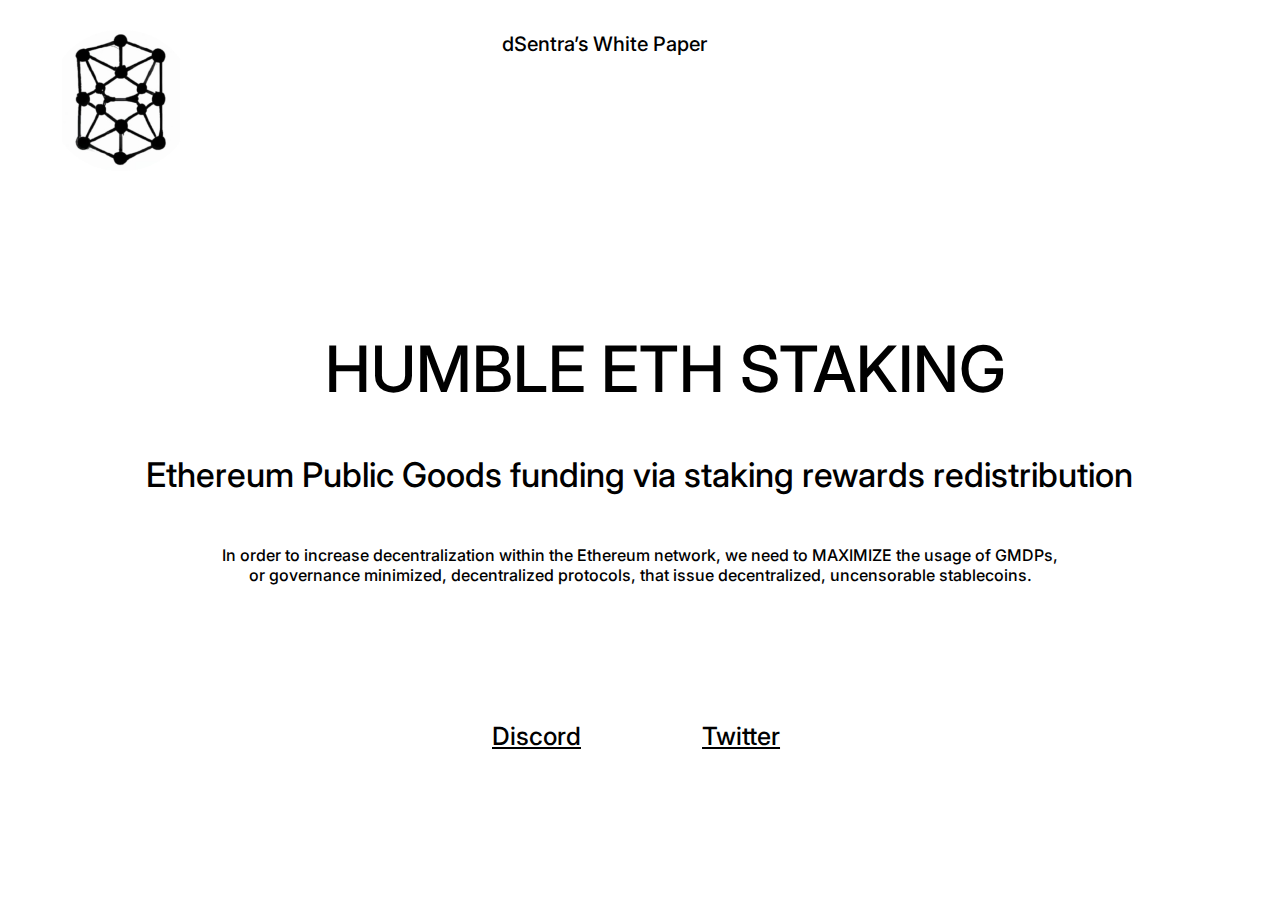
<file: index.html>
<!DOCTYPE html>
<html>
<head>
  	<meta charset="utf-8">
  	<meta name="viewport" content="initial-scale=1, width=device-width">
  	
  	<link rel="stylesheet" href="./global.css" />
  	<link rel="stylesheet"  href="./index.css" />
  	<link rel="stylesheet" href="https://fonts.googleapis.com/css2?family=Inter:wght@500&display=swap" />

</head>
<body>
  	
  	<div class="macbook-pro-14-2">
    		<div class="white-paper">
      			<div class="dsentras-white-paper">dSentra’s White Paper</div>
    		</div>
			<div class="humble-eth-staking">HUMBLE ETH STAKING</div>
    		<div class="ethereum-public-goods">Ethereum Public Goods funding via staking rewards redistribution</div>
    		<div class="in-order-to-container">
      			<span class="in-order-to-container1">
        				<p class="in-order-to">In order to increase decentralization within the Ethereum network, we need to MAXIMIZE the usage of GMDPs,</p>
        				<p class="in-order-to">or governance minimized, decentralized protocols, that issue decentralized, uncensorable stablecoins.</p>
      			</span>
    		</div>
    		<div class="component-1">
      			<a class="discord" href="https://discord.com/invite/4FnrHx8t" target="_blank">Discord</a>
      			<a class="twitter" href="https://twitter.com/foundation_rai" target="_blank">Twitter</a>
    		</div>
    		<img class="eq3zmnuk-400x400-1-icon" alt="" src="Eq3ZMnUk_400x400 1.png">
    		
  	</div>  	
</body>
</html>
</file>
<file: global.css>
body {
    margin: 0;
    line-height: normal;
}


:root {
    
    /* fonts */
    --font-inter: Inter;
    
    /* font sizes */
    --font-size-6xl: 1.56rem;
    
    /* Colors */
    --color-white: #fff;
    
}
</file>
<file: index.css>
.dsentras-white-paper {
    position: relative;
    font-weight: 500;
}
.white-paper {
    position: absolute;
    top: 2rem;
    left: calc(50% - 144px);
    width: 13.19rem;
    display: flex;
    flex-direction: row;
    align-items: flex-start;
    justify-content: flex-end;
    text-align: right;
}
.ethereum-public-goods {
    position: absolute;
    top: 28.38rem;
    left: calc(50% - 548px);
    font-size: 2.13rem;
    font-weight: 500;
    display: flex;
    align-items: center; 
    justify-content: center;
    width: 68.44rem;
}
.in-order-to {
    margin: 0;
}
.in-order-to-container1 {
    line-break: anywhere;
    width: 100%;
}
.in-order-to-container {
    position: absolute;
    top: 34.06rem;
    left: calc(50% - 682px);
    font-size: 1rem;
    font-weight: 500;
    display: flex;
    align-items: center;
    width: 85.25rem;
}
.humble-eth-staking {
    position: absolute;
    top: 20.63rem;
    left: calc(50% - 709px);
    font-size: 4rem;
    font-weight: 500;
    display: flex;
    align-items: center;
    justify-content: center;
    width: 91.75rem;
}
.discord {
    position: absolute;
    top: 0%;
    left: 0%;
    text-decoration: underline;
    font-weight: 500;
    color: inherit;
}
.twitter {
    position: absolute;
    top: 0%;
    left: 71.19%;
    text-decoration: underline;
    font-weight: 500;
    color: inherit;
}
.component-1 {
    position: relative;
    top: 45.06rem;
    left: calc(50% - 148px);
    width: 18.44rem;
    height: 1.88rem;
    font-size: var(--font-size-6xl);
}
.eq3zmnuk-400x400-1-icon {
    position: absolute;
    top: 1.88rem;
    left: 3rem;
    border-radius: 200px;
    width: 9.13rem;
    height: 8.81rem;
    object-fit: cover;
}
.macbook-pro-14-2 {
    position: relative;
    /* background-color: #000; */
    width: 100%;
    /* height: 50rem; */
    /* overflow: hidden; */
    text-align: center;
    font-size: 1.25rem;
    /* color: var(--color-white); */
    font-family: var(--font-inter);
}
</file>
